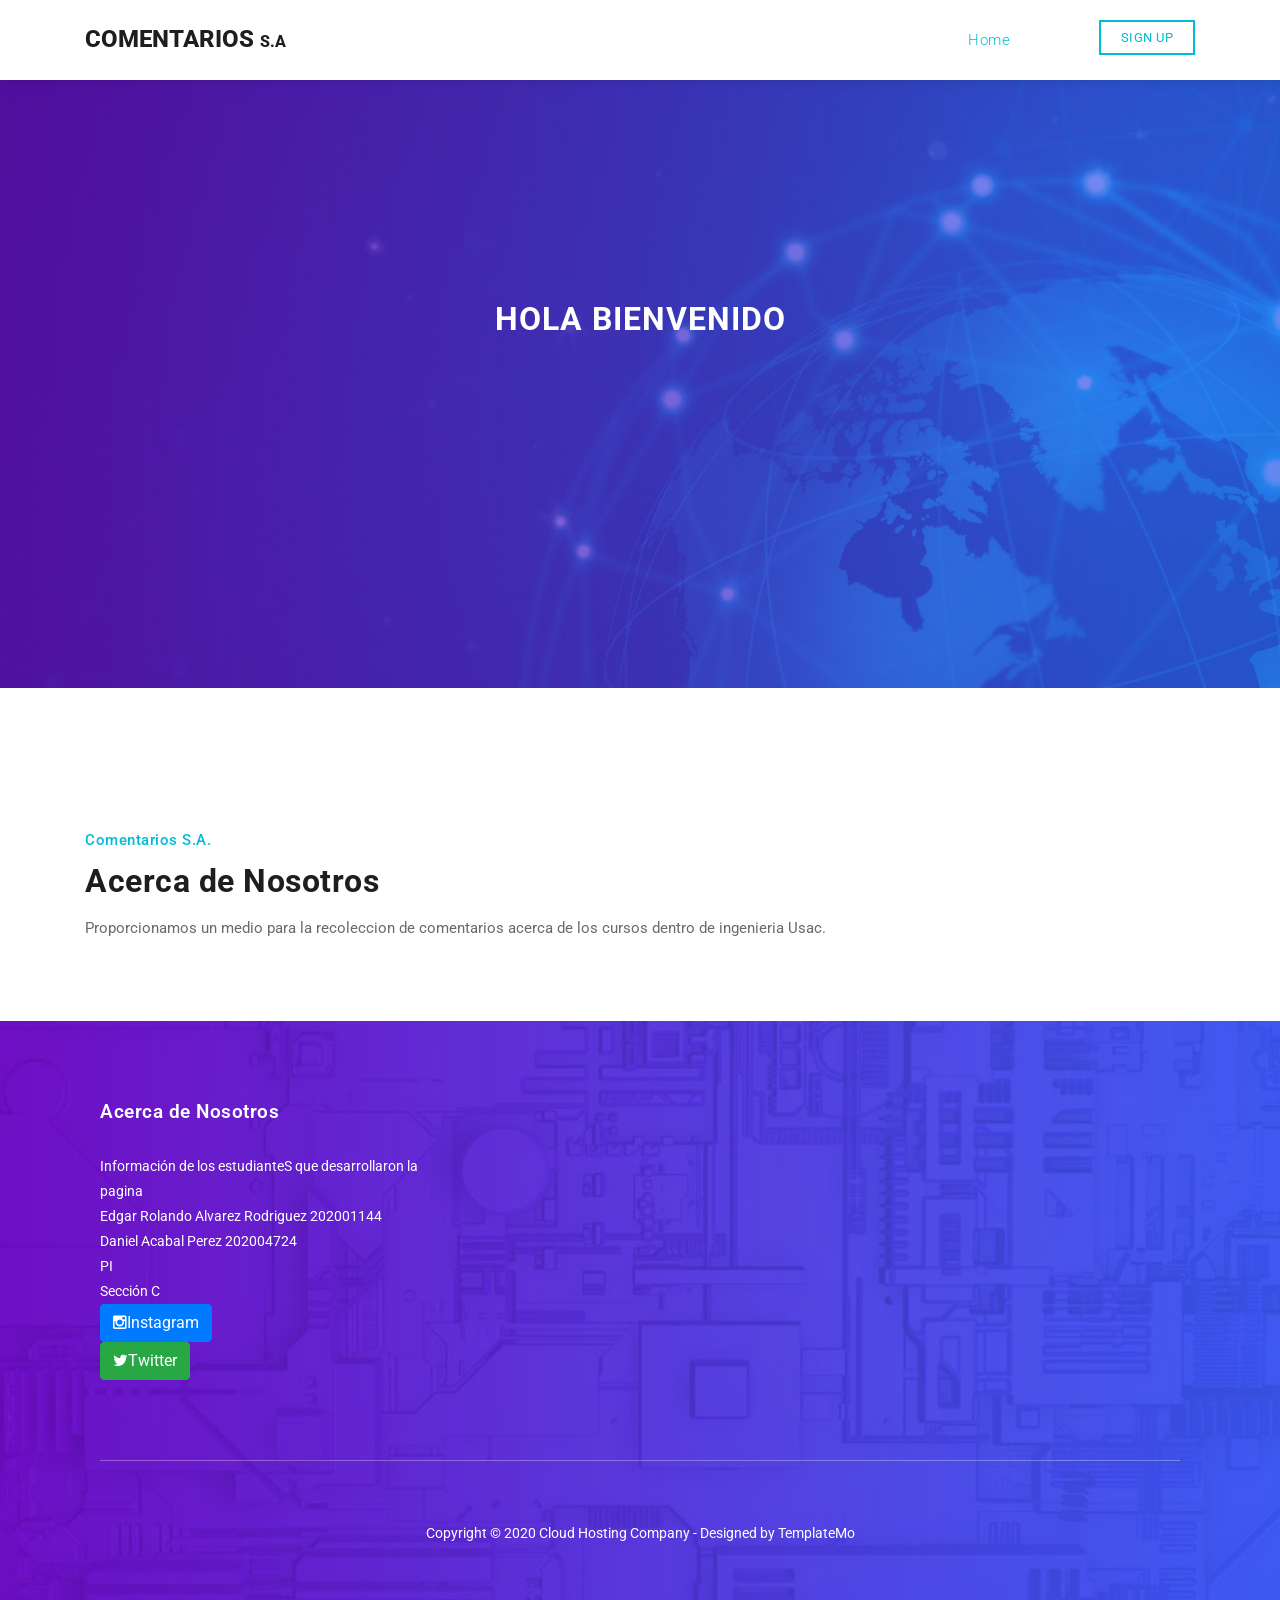
<file: FrontEnd/Medilab/index.html>
<!DOCTYPE html>
<html lang="en">

  <head>

    <meta charset="utf-8">
    <meta name="viewport" content="width=device-width, initial-scale=1, shrink-to-fit=no">
    <meta name="description" content="">
    <meta name="author" content="TemplateMo">
    <link href="https://fonts.googleapis.com/css?family=Roboto:100,300,400,500,700" rel="stylesheet">

    <title>Comentarios S.A.</title>

    <!-- Bootstrap core CSS -->
    <link href="vendor/bootstrap/css/bootstrap.min.css" rel="stylesheet">

    <!-- Additional CSS Files -->
    <link rel="stylesheet" href="assets/css/fontawesome.css">
    <link rel="stylesheet" href="assets/css/templatemo-host-cloud.css">
    <link rel="stylesheet" href="assets/css/owl.css">
<!--

Host Cloud Template

https://templatemo.com/tm-541-host-cloud

-->
  </head>

  <body>

    <!-- ***** Preloader Start ***** -->
    <div id="preloader">
        <div class="jumper">
            <div></div>
            <div></div>
            <div></div>
        </div>
    </div>  
    <!-- ***** Preloader End ***** -->

    <!-- Header -->
    <header class="">
      <nav class="navbar navbar-expand-lg">
        <div class="container">
          <a class="navbar-brand" href="index.html"><h2>Comentarios <em>S.A</em></h2></a>
          <button class="navbar-toggler" type="button" data-toggle="collapse" data-target="#navbarResponsive" aria-controls="navbarResponsive" aria-expanded="false" aria-label="Toggle navigation">
            <span class="navbar-toggler-icon"></span>
          </button>
          <div class="collapse navbar-collapse" id="navbarResponsive">
            <ul class="navbar-nav ml-auto">
              <li class="nav-item active">
                <a class="nav-link" href="index.html">Home
                  <span class="sr-only">(current)</span>
                </a>
              </li>
              
            </ul>
          </div>
          <div class="functional-buttons">
            <ul>
              <!-- <li><a href="#">Log in</a></li> -->
              <li><a href="../Login/login.html">Sign Up</a></li>
            </ul>
          </div>
        </div>
      </nav>
    </header>

    <!-- Page Content -->
    <!-- Banner Starts Here -->
    <div class="banner">
      <div class="container">
        <div class="row">
          <div class="col-md-8 offset-md-2">
            <div class="header-text caption">
              <h2>HOLA BIENVENIDO </h2>
              <div id="search-section">
              	<form id="suggestion_form" name="gs" method="get" action="#">
                <div class="searchText">
                  
                  <!-- <input type="text" name="q" class="searchText" placeholder="Enter your domain here..." autocomplete="on"> -->
                  
                </div>
                    <!-- <input type="submit" name="results" class="main-button" value="Search Now"> -->
                 </form>
               <!-- <div class="advSearch_chkbox">
               </div> -->
              </div>
            </div>
          </div>
        </div>
      </div>
    </div>
    <!-- Banner Ends Here -->

   

    <!-- Services Starts Here -->
    <div class="services-section">
      <div class="container">
        <div class="row">
          <div class="col-md-12">
            <div class="section-heading">
              <span>Comentarios S.A.</span>
              <h2>Acerca de Nosotros</h2>
              <p>Proporcionamos un medio para la recoleccion de comentarios acerca de los cursos dentro de ingenieria Usac.</p>
            </div>
          </div>
        </div>
      </div>
    </div>
    <!-- Services Ends Here -->


    <!-- Footer Starts Here -->
    <footer>
      <div class="container">
        <!-- <div class="row"> -->
          

          <div class="footer-heading">
          <div class="col-md-4 col-sm-4 marb20">
            <div class="info-sec">
            <!--  <ul class="social-icon">
                <li><a href="https://www.twitter.com/iam_rol" class="fa fa-twitter"></a></li>
                <li><a href="https://www.instagram.com/rol.png" class="fa fa-instagram"></a></li>
           </ul>-->
           <div class="news-social-share">
            <h2>Acerca de Nosotros</h2>
            <p>Información de los estudianteS que desarrollaron la pagina
              <br>
              Edgar Rolando Alvarez Rodriguez 202001144
              <br>
              Daniel Acabal Perez 202004724
              <br>
              PI
              <br>
              Sección C</p>
                 <a href="https://www.instagram.com/rol.png" class="btn btn-primary"><i class="fa fa-instagram"></i>Instagram</a>
                 <br>
                 <a href="https://www.twitter.com/iam_rol"  class="btn btn-success"><i class="fa fa-twitter"></i>Twitter</a>
                 <!--<a href="#" class="btn btn-danger"><i class="fa fa-google-plus"></i>Google+</a>-->
            </div>
            </div>
          </div>
          </div> 
          
          
          <div class="col-md-12">
            <div class="sub-footer">
              <p>Copyright &copy; 2020 Cloud Hosting Company
				  - Designed by <a rel="nofollow" href="https://templatemo.com">TemplateMo</a></p>
            </div>
          </div>
        <!-- </div> -->
      </div>
    </footer>
    <!-- Footer Ends Here -->

    <!-- Bootstrap core JavaScript -->
    <script src="vendor/jquery/jquery.min.js"></script>
    <script src="vendor/bootstrap/js/bootstrap.bundle.min.js"></script>

    <!-- Additional Scripts -->
    <script src="assets/js/custom.js"></script>
    <script src="assets/js/owl.js"></script>
    <script src="assets/js/accordions.js"></script>


    <script language = "text/Javascript"> 
      cleared[0] = cleared[1] = cleared[2] = 0; //set a cleared flag for each field
      function clearField(t){                   //declaring the array outside of the
      if(! cleared[t.id]){                      // function makes it static and global
          cleared[t.id] = 1;  // you could use true and false, but that's more typing
          t.value='';         // with more chance of typos
          t.style.color='#fff';
          }
      }
    </script>

  </body>
</html>
</file>
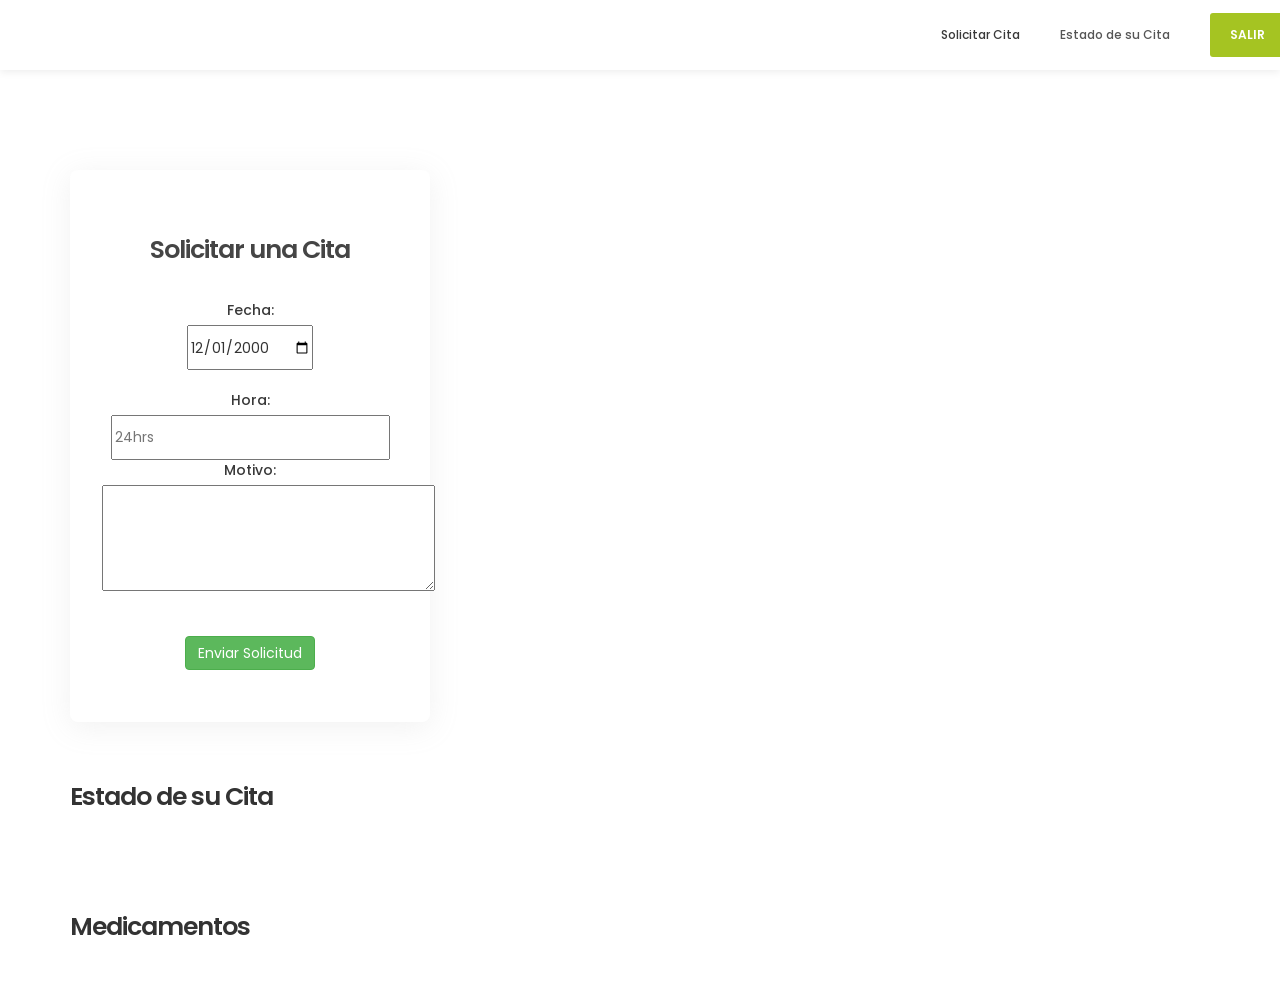
<file: FrontEnd/Paciente/paciente.html>
<!DOCTYPE html>
<html lang="en">
<head>

     <title>UHospital Paciente</title>
<!--

Template 2098 Health

http://www.tooplate.com/view/2098-health

-->
     <meta charset="UTF-8">
     <meta http-equiv="X-UA-Compatible" content="IE=Edge">
     <meta name="description" content="">
     <meta name="keywords" content="">
     <meta name="author" content="Tooplate">
     <meta name="viewport" content="width=device-width, initial-scale=1, maximum-scale=1">

     <link rel="stylesheet" href="css/bootstrap.min.css">
     <link rel="stylesheet" href="css/font-awesome.min.css">
     <link rel="stylesheet" href="css/animate.css">
     <link rel="stylesheet" href="css/owl.carousel.css">
     <link rel="stylesheet" href="css/owl.theme.default.min.css">

     <!-- MAIN CSS -->
     <link rel="stylesheet" href="css/tooplate-style.css">

</head>
<body id="top" data-spy="scroll" data-target=".navbar-collapse" data-offset="50">

     <!-- PRE LOADER -->
     <section class="preloader">
          <div class="spinner">

               <span class="spinner-rotate"></span>
               
          </div>
     </section>


   


     <!-- MENU -->
     <section class="navbar navbar-default navbar-static-top" role="navigation">
        <!--  <div class="container">

               <div class="navbar-header">
                    <button class="navbar-toggle" data-toggle="collapse" data-target=".navbar-collapse">
                         <span class="icon icon-bar"></span>
                         <span class="icon icon-bar"></span>
                         <span class="icon icon-bar"></span>
                    </button>

                     lOGO TEXT HERE 
                    <a href="index.html" class="navbar-brand"><i class="fa fa-h-square"></i>ealth Center</a>
               </div>
          -->

               <!-- MENU LINKS -->
               <div class="collapse navbar-collapse">
                    <ul class="nav navbar-nav navbar-right">
                         <li><a href="#top" class="smoothScroll">Solicitar Cita</a></li>
                         <li><a href="#Estadocita" class="smoothScroll">Estado de su Cita</a></li>
                         <li class="appointment-btn"><a href="../Medilab/index.html">SALIR</a></li>
                    </ul>
               </div>

          </div>
     </section>



     <!-- MAKE AN APPOINTMENT -->
     <section id="appointment" data-stellar-background-ratio="3">
          <div class="container">
               <div class="row">
                
                             <div class="col-lg-4 col-md-7 col-sm-8">
                                 <div class="single-services text-center mt-30 wow fadeIn" data-wow-duration="1s" data-wow-delay="0.5s">
                              
                                     <div class="services-content mt-30">
                                         <h4>Solicitar una Cita</h4>
                                         <br>
                                         
                                         <label for="start">Fecha:</label>
                                         <br>
                                         <input type="date" id="fechac" name="trip-start"
                                          value="2000-12-01"
                                          min="2020-12-01" max="2030-12-31">
                
                                          <br>
                
                                        
                                         <br>
                                         <label for="start">Hora:</label>
                                         <br>
                                         <input type="text" id="horac" placeholder="24hrs">
                                         <br>
                                         <label for="start">Motivo:</label>
                                         <br>
                                         <textarea cols="26" rows="5" id="motivoc" placeholder="Motivo de su Cita"> </textarea>   <!-- <input type="textarea" id="motivoc" placeholder="Motivo de su Cita">-->
                                         <br><br> <br> 
                                         <button class="btn btn btn-success" onclick="agregarsolicitud()">Enviar Solicitud</button>
                                         <br>                       
                                     </div>
                                 </div> <!-- single services -->
                             </div>
                            
                
                         
                         </div>
                    </div>

                
                        </form>
                    </div>

               </div>
          </div>
     </section>



      


     <!-- FOOTER 
     <footer data-stellar-background-ratio="5" id="Estadocita">
          <div class="container">
               <h4 class="wow fadeInUp" data-wow-delay="0.4s">Estado de su Cita</h4>
               <button class="btn btn-primary" type="submit">ddddd</button>
               </div>
          </div>
     </footer>-->

     <!-- LISTADO DE PACIENTES -->
<section id="EstadoCitaa" class="about-area pt-70">
     <br>
     <br>
     <div class="container">
         <div class="row">
             <div class="col-lg-8">
                   <div class="section-title">
                         <div class="line"></div>
                         <h3 class="title">Estado de su Cita</h3>
                     </div> <!-- section title -->
                     <br>
                     <!-- Cambio del DIV-->
                     <div id='cardsc' class="row">
                         <div id="tablacitas" class="row"></div>
                     </div>
                     
                 </div>
             </div>
         </div> <!-- row -->
     </div> <!-- container -->
 </section>



<!-- LISTADO DE MEDICAMENTOS -->
<section id="medicamentos" class="about-area pt-70">
     <br>
     <br>
     <div class="container">
         <div class="row">
             <div class="col-lg-8">
                   <div class="section-title">
                         <div class="line"></div>
                         <h3 class="title">Medicamentos</h3>
                     </div> <!-- section title -->
                     <br>
                     <!-- Cambio del DIV-->
                     <div id='cardsc' class="row">
                         <div id="tablamedicamentos" class="row"></div>
                     </div>
                     
                 </div>
             </div>
         </div> <!-- row -->
     </div> <!-- container -->
 </section>



     <!-- SCRIPTS -->
     <script src="js/funcioncitas.js"></script>
     <script src="js/jquery.js"></script>
     <script src="js/bootstrap.min.js"></script>
     <script src="js/jquery.sticky.js"></script>
     <script src="js/jquery.stellar.min.js"></script>
     <script src="js/wow.min.js"></script>
     <script src="js/smoothscroll.js"></script>
     <script src="js/owl.carousel.min.js"></script>
     <script src="js/custom.js"></script>

</body>
</html>
</file>
<file: FrontEnd/Medilab/assets/css/templatemo-host-cloud.css>
/*

Host Cloud Template

https://templatemo.com/tm-541-host-cloud

*/

body {
	font-family: 'Roboto', sans-serif;
	transition: all 0.5s;
}
p {
	margin-bottom: 0px;
	font-size: 14px;
	color: #6a6a6a;
	line-height: 25px;
}
a {
	text-decoration: none!important;
}
a.main-button {
	outline: none;
	cursor: pointer;
	display: inline-block;
	height: 50px;
	line-height: 50px;
	padding: 0px 25px;
	border: none;
	margin-left: 10px;
	background-color: #00bcd4;
	color: #fff;
	text-transform: uppercase;
	font-size: 15px;
	font-weight: 500;
	letter-spacing: 0.5px;
	transition: all 0.5s;
}
a.main-button:hover {
	background-color: #00a4b9;
}
a.gradient-button {
	outline: none;
	cursor: pointer;
	display: inline-block;
	height: 50px;
	line-height: 50px;
	padding: 0px 25px;
	border: none;
	margin-left: 10px;
	background: rgb(114,2,187);
    background: linear-gradient(145deg, rgba(114,2,187,1) 0%, rgba(50,100,245,1) 100%);
	color: #fff;
	text-transform: uppercase;
	font-size: 15px;
	font-weight: 500;
	letter-spacing: 0.5px;
	transition: all 0.5s;
}
a.gradient-button:hover {
	background: rgb(114,2,187);
    background: linear-gradient(145deg, rgba(50,100,245,1) 0%, rgba(114,2,187,1) 100%);
}
.section-heading {
	margin-bottom: 80px;
}
.section-heading span {
	color: #00bcd4;
	font-size: 15px;
	font-weight: 500;
	letter-spacing: 0.5px;
	display: inline-block;
	margin-top: 0px;
}
.section-heading h2 {
	color: #1e1e1e;
	font-size: 32px;
	font-weight: 700;
	letter-spacing: 0.5px;
	margin-top: 10px;
	margin-bottom: 15px;
}
.section-heading p {
	font-size: 15px;
}

.page-heading {
	background-image: url(../images/heading-bg.jpg);
	background-position: center center;
	background-repeat: no-repeat;
	background-size: cover;
	text-align: center;
	padding: 230px 0px 180px 0px;
}

.page-heading h1 {
	color: #fff;
	font-size: 44px;
	font-weight: 700;
	letter-spacing: 0.5px;
	margin-bottom: 20px;
}
.page-heading p {
	color: #fff;
	letter-spacing: 0.5px;
}
.page-heading p a {
	color: #fff;
	font-size: 15px;
}
.page-heading p a {
	margin-right: 5px;
}
.page-heading p span {
	color: #fff;
	opacity: 0.75;
	margin-left: 5px;
}
#preloader {
  overflow: hidden;
  background: linear-gradient(145deg, rgba(114,2,187,1) 0%, rgba(50,100,245,1) 100%);
  left: 0;
  right: 0;
  top: 0;
  bottom: 0;
  position: fixed;
  z-index: 9999999;
  color: #fff;
}

#preloader .jumper {
  left: 0;
  top: 0;
  right: 0;
  bottom: 0;
  display: block;
  position: absolute;
  margin: auto;
  width: 50px;
  height: 50px;
}

#preloader .jumper > div {
  background-color: #fff;
  width: 10px;
  height: 10px;
  border-radius: 100%;
  -webkit-animation-fill-mode: both;
  animation-fill-mode: both;
  position: absolute;
  opacity: 0;
  width: 50px;
  height: 50px;
  -webkit-animation: jumper 1s 0s linear infinite;
  animation: jumper 1s 0s linear infinite;
}

#preloader .jumper > div:nth-child(2) {
  -webkit-animation-delay: 0.33333s;
  animation-delay: 0.33333s;
}

#preloader .jumper > div:nth-child(3) {
  -webkit-animation-delay: 0.66666s;
  animation-delay: 0.66666s;
}

@-webkit-keyframes jumper {
  0% {
    opacity: 0;
    -webkit-transform: scale(0);
    transform: scale(0);
  }
  5% {
    opacity: 1;
  }
  100% {
    -webkit-transform: scale(1);
    transform: scale(1);
    opacity: 0;
  }
}

@keyframes jumper {
  0% {
    opacity: 0;
    -webkit-transform: scale(0);
    transform: scale(0);
  }
  5% {
    opacity: 1;
  }
  100% {
    opacity: 0;
  }
}



/* Header Style */
header {
	position: fixed;
	z-index: 99999;
	width: 100%;
	background-color: transparent!important;
	border-bottom: 1px solid rgba(250,250,250,0.30);
	height: 80px;
	-webkit-transition: all .5s ease 0s;
    -moz-transition: all .5s ease 0s;
    -o-transition: all .5s ease 0s;
    transition: all .5s ease 0s;
}
.background-header {
	background-color: #fff!important;
	box-shadow: 0px 1px 10px rgba(0,0,0,0.1);
}
.background-header .navbar-brand h2 {
	color: #1e1e1e!important;
}
.background-header .navbar-nav a.nav-link {
	color: #1e1e1e!important;
}
.background-header .functional-buttons	ul li:first-child a {
	display: inline-block;
	background-color: transparent;
	border: 2px solid #00bcd4;
	text-transform: uppercase;
	font-size: 13px;
	color: #00bcd4;
	padding: 6px 20px;
	letter-spacing: 0.5px;
	transition: all 0.5s;
}
.background-header .functional-buttons	ul li:first-child a:hover {
	color: #fff;
	background-color: #00bcd4;
	border-color: #00bcd4;
}
.background-header .navbar-nav .nav-link:hover,
.background-header .navbar-nav .active>.nav-link,
.background-header .navbar-nav .nav-link.active,
.background-header .navbar-nav .nav-link.show,
.background-header .navbar-nav .show>.nav-link {
	color: #00bcd4!important;
}
.navbar .navbar-brand {
	float: 	left;
	margin-top: 12px;
	outline: none;
}
.navbar .navbar-brand h2 {
	color: #fff;
	text-transform: uppercase;
	font-size: 24px;
	font-weight: 800;
	-webkit-transition: all .3s ease 0s;
    -moz-transition: all .3s ease 0s;
    -o-transition: all .3s ease 0s;
    transition: all .3s ease 0s;
}
.navbar .navbar-brand h2 em {
	font-style: normal;
	font-size: 16px;
}
#navbarResponsive {
	z-index: 999;
}
.navbar-collapse {
	text-align: center;
}
.navbar .navbar-nav .nav-item {
	margin: 0px 15px;
}
.navbar .navbar-nav a.nav-link {
	text-transform: capitalize;
	font-size: 15px;
	font-weight: 300;
	letter-spacing: 0.5px;
	color: #fff;
	transition: all 0.5s;
	margin-top: 5px;
}
.navbar .navbar-nav .nav-link:hover,
.navbar .navbar-nav .active>.nav-link,
.navbar .navbar-nav .nav-link.active,
.navbar .navbar-nav .nav-link.show,
.navbar .navbar-nav .show>.nav-link {
	color: #00bcd4;
}
.navbar .navbar-toggler-icon {
	background-image: none;
}
.navbar .navbar-toggler {
	border-color: #fff;
	background-color: #fff;	
	height: 36px;
	outline: none;
	border-radius: 0px;
	position: absolute;
	right: 30px;
	top: 20px;
}
.navbar .navbar-toggler-icon:after {
	content: '\f0c9';
	color: #00bcd4;
	font-size: 18px;
	line-height: 26px;
	font-family: 'FontAwesome';
}
.functional-buttons {
	margin-left: 5%;
}
.functional-buttons	ul {
	margin: 0;
	padding: 0;
}
.functional-buttons	ul li {
	display: inline-block;
	margin-left: 10px;
}
.functional-buttons	ul li:first-child a {
	display: inline-block;
	background-color: transparent;
	border: 2px solid #fff;
	text-transform: uppercase;
	font-size: 13px;
	color: #fff;
	padding: 6px 20px;
	letter-spacing: 0.5px;
	transition: all 0.5s;
}
.functional-buttons	ul li:first-child a:hover {
	color: #00bcd4;
	background-color: #fff;
}
.functional-buttons	ul li:last-child a {
	display: inline-block;
	background-color: #00bcd4;
	border: 2px solid #00bcd4;
	text-transform: uppercase;
	font-size: 13px;
	color: #fff;
	padding: 6px 20px;
	letter-spacing: 0.5px;
	transition: all 0.5s;
}
.functional-buttons	ul li:last-child a:hover {
	background-color: #00a4b9;
	border-color: #00a4b9;
}

/* Banner Style */
.banner {
	background-image: url(../images/banner-bg.jpg);
	background-size: cover;
	background-repeat: no-repeat;
	padding: 300px 0px;
	background-position: center center;
}
.banner .caption {
	text-align: center;
}
.banner .caption h2 {
	text-transform: uppercase;
	letter-spacing: 1px;
	margin-top: 0px;
	margin-bottom: 50px;
	font-size: 32px;
	font-weight: 700;
	color: #fff;
}
.banner #search-section fieldset {
	display: inline-block;
}
.banner #search-section {
	position: relative;
}
.banner #search-section input.searchText {
	float: left;
	width: 570px;
	min-width: 280px;
	height: 49px;
	background-color: transparent;
	border: 1px solid #fff;
	padding: 0px 15px;
	color: #fff;
	outline: none;
	font-size: 14px;
	letter-spacing: 0.5px;
	margin-bottom: 30px;
}
.banner #search-section input.main-button {
	position: absolute;
	top: 0;
	right: 0;
	outline: none;
	cursor: pointer;
	display: inline-block;
	height: 50px;
	line-height: 50px;
	padding: 0px 20px;
	border: none;
	margin-left: 10px;
	background-color: #00bcd4;
	color: #fff;
	text-transform: uppercase;
	font-size: 15px;
	font-weight: 500;
	letter-spacing: 0.5px;
	transition: all 0.5s;
	margin-bottom: 30px;
}
.banner #search-section button:hover {
	background-color: #00a4b9;
}
#search-section ul {
	padding: 0;
	margin: 0;
	text-align: center;
	display: inline-block;
}
#search-section ul li {
	display: inline-block;
	margin-right: 30px;
}
#search-section ul li:last-child {
	margin-right: 0px;
}
#search-section input[type=checkbox] {
	width: 18px;
	min-width: 18px;
	height: 18px;
	background-color: transparent;
	border: 1px solid #fff;
	outline: none;
	cursor: pointer;
}
#search-section span {
	color: #fff;
	font-size: 15px;
	font-weight: 700;
	margin-left: 8px;
}
#search-section em {
	font-style: normal;
	font-weight: 400;
	font-size: 16px;
	color: #fff;
}
#search-section ::-webkit-input-placeholder { /* Edge */
  color: #fff;
}

#search-section :-ms-input-placeholder { /* Internet Explorer 10-11 */
  color: #fff;
}

#search-section ::placeholder {
  color: #fff;
}



/* Trusted Style */
.trusted-section {
	padding: 50px 0px 40px 0px;
	background-color: #f7f7f7;
}
.trusted-section-heading {
	text-align: center;
}
.trusted-section-heading h4 {
	font-size: 17px;
	text-transform: uppercase;
	font-weight: 600;
	color: #1e1e1e;
	margin-bottom: 50px;
}
.trusted-item img {
	max-width: 156px;
	margin: 0 auto;
}



/* Services Style */
.services-section {
	margin-top: 140px;
}
.services-section .section-heading h2 {
	color: #1e1e1e;
}
.services-section .service-item {
	background-color: #f7f7f7;
	border-radius: 5px;
	padding: 50px 40px;
	text-align: center;
	margin-bottom: 30px;
}
.services-page .service-item {
	margin-bottom: 30px;
}
.services-section .service-item i {
	color: #fff;
	background-color: #00bcd4;
	display: inline-block;
	width: 100px;
	height: 100px;
	line-height: 100px;
	text-align: center;
	border-radius: 50%;
	font-size: 32px;
}
.services-section .service-item h4 {
	margin-top: 35px;
	font-size: 19px;
	color: #1e1e1e;
	text-transform: capitalize;
	font-weight: 500;
	letter-spacing: 0.5px;
	margin-bottom: 30px;
}


/* Pricing Style */
.pricing-section {
	margin-top: 140px;
}
.background-image-pricing {
	background-image: url(../images/pricing-bg.jpg);
	background-size: cover;
	background-repeat: no-repeat;
	min-height: 500px;
	position: absolute;
	width: 100%;
}
.pricing-section .section-heading {
	text-align: center;
	margin-top: 80px;
}
.pricing-section .section-heading h2,
.pricing-section .section-heading p {
	color: #fff;
}
.pricing-item {
	background-color: #fff;
	text-align: center;
	padding: 50px 50px 30px 50px;
	position: relative;
	box-shadow: 0px 0px 10px rgba(0,0,0,0.1);
}
.pricing-item h4 {
	text-transform: uppercase;
	font-size: 17px;
	font-weight: 700;
	color: #1e1e1e;
	letter-spacing: 0.5px;
	margin-bottom: 45px;
}
.pricing-item .price-gradient {
	background: rgb(114,2,187);
    background: linear-gradient(145deg, rgba(114,2,187,1) 0%, rgba(50,100,245,1) 100%);
}
.pricing-item .price {
	background-color: #00bcd4;
	width: 100%;
	padding: 30px 0px;
	margin-bottom: 35px;
}
.pricing-item .price h6 {
	font-size: 32px;
	color: #fff;
	font-weight: 900;
	letter-spacing: 0.5px;
	margin-top: 0px;
	margin-bottom: 0px;
}
.pricing-item .price span {
	display: inline-block;
	color: #fff;
	text-transform: uppercase;
	font-size: 14px;
	font-weight: 700;
}
.pricing-item .dev {
	width: 100%;
	height: 1px;
	background-color: #eee;
	margin: 35px 0px 30px 0px;
}
.pricing-item ul {
	padding: 0;
	margin: 0;
	list-style: none;
	text-align: left;
}
.pricing-item ul li {
	display: inline-block;
	margin-bottom: 20px;
	font-size: 16px;
	color: #6a6a6a;
}
.pricing-item ul li i {
	font-size: 14px;
	margin-right: 8px;
	color: #491bb1;
}
.pricing-item ul li:last-child {
	margin-bottom: 40px;
}
.pricing-item a.main-button,
.pricing-item a.gradient-button {
	position: absolute;
	left: 50%;
	transform: translateX(-50%);
	bottom: -25px;
}



/* Features Style */
.features-section {
	margin-top: 160px;
}
.features-section .section-heading {
	text-align: center;
}
.features-section .section-heading h2 {
	color: #1e1e1e;
}
.features-section .feature-item {
	box-shadow: 0px 0px 10px rgba(0,0,0,0.1);
	border-radius: 5px;
	padding: 30px;
	margin-bottom: 30px;
}
.features-section .feature-item .icon {
	float: left;
	margin-top: 12px;
}
.features-section .feature-item .icon img {
	max-width: 80px;
	margin-right: 30px;
}
.features-section .feature-item h4 {
	font-size: 18px;
	color: #1e1e1e;
	letter-spacing: 0.5px;
	font-weight: 700;
}
.features-section .feature-item p {
	margin-left: 106px;
}



/* Testimonials Style */
.testimonials-section {
	margin-top: 140px;
	background-color: #f7f7f7;
	padding: 100px 0px;
}
.testimonials-section .section-heading {
	text-align: center;
}
.testimonials-section .section-heading h2 {
	color: #1e1e1e;
}
.testimonial-item {
	text-align: center;
}
.testimonial-item i {
	width: 60px;
	height: 60px;
	display: inline-block;
	text-align: center;
	line-height: 60px;
	color: #fff;
	background: rgb(114,2,187);
    background: linear-gradient(145deg, rgba(114,2,187,1) 0%, rgba(50,100,245,1) 100%);
    border-radius: 50%;
    font-size: 18px;
    margin-bottom: 45px;
}
.testimonial-item p {
	font-size: 19px;
	font-weight: 300;
	font-style: italic;
	line-height: 35px;
	margin-bottom: 40px;
}
.testimonial-item h4 {
	font-size: 19px;
	font-weight: 700;
	color: #1e1e1e;
	letter-spacing: 0.5px;
	margin-bottom: 0px;
}
.testimonial-item span {
	display: inline-block;
	margin-top: 8px;
	font-size: 15px;
	color: #00bcd4;
}
.owl-testimonials .owl-dots .owl-dot {
  border-radius: 3px;
}
.owl-testimonials .owl-dots {
    display: -webkit-box;
    display: -webkit-flex;
    display: -ms-flexbox;
    display: flex;
    -ms-flex-pack: center;
    -webkit-justify-content: center;
    justify-content: center;
    margin-top: 50px
}
.owl-testimonials .owl-dots .owl-dot {
    width: 8px;
    height: 8px;
    border-radius: 50%;
    margin: 0 4px;
    background-color: #7bd9e5;
}
.owl-testimonials .owl-dots .owl-dot:focus {
    outline: none
}
.owl-testimonials .owl-dots .owl-dot.active {
    background-color: #00bcd4;
}


/* Footer Style */
footer {
	background-image: url(../images/footer-bg.jpg);
	background-repeat: no-repeat;
	background-size: cover;
	background-position: center center;
	padding: 80px 0px 60px 0px;
}
footer .footer-heading h2 {
	color: #fff;
	font-size: 19px;
	font-weight: 600;
	letter-spacing: 0.5px;
	margin-bottom: 30px;
}
footer p {
	color: #fff;
}
footer ul {
	padding: 0;
	margin: 0;
	list-style: none;
}
footer ul li {
	margin-bottom: 10px;
	font-size: 14px;
	font-weight: 500;
	color: #fff;
	letter-spacing: 0.5px;
}
footer ul li:last-child {
	margin-bottom: 0px;
}
footer ul li a {
	color: #fff;
	font-size: 14px;
	font-weight: 300;
	transition: all 0.3s;
}
footer ul li a:hover {
	color: #fff;
	opacity: 0.75;
}

footer .sub-footer {
	text-align: center;
	margin-top: 80px;
	border-top: 1px solid rgba(250,250,250,0.30);
	padding-top: 60px;
}

footer .sub-footer a {
	color: #FFF;
}

/* About Us Page Style */
.about-us {
	padding: 140px 0px;
	background-color: #f7f7f7;
}
.about-us .left-image {
	margin-right: 30px;
}
.about-us .right-content {
	margin-left: 30px;
}
.about-us .left-image img {
	max-width: 100%;
	overflow: hidden;
}
.about-us .section-heading h2 {
	color: #1e1e1e;
}
.about-us .section-heading {
	margin-bottom: 40px;
	border-bottom: 3px solid #eee;
	padding-bottom: 40px;
}
#tabs {
  margin-right: 0px;
}
#tabs ul {
  margin: 0;
  padding: 0;
}
#tabs ul li {
  margin-right: 40px;
  display: inline-block;
}
#tabs ul li:last-child {
  margin-right: 0px;
}
#tabs ul li a {
  font-size: 18px;
  color: #1e1e1e;
  letter-spacing: 0.5px;
  font-weight: 700;
  transition: all 0.3s;
}
#tabs ul .ui-tabs-active span {
  background: #faf5b2;
  border: #faf5b2;
  line-height: 90px;
  border-bottom: none;
}
#tabs ul .ui-tabs-active a {
  color: #00bcd4;
}
#tabs ul .ui-tabs-active span {
  color: #1e1e1e;
}
.tabs-content {
  text-align: left;
  display: inline-block;
  transition: all 0.3s;
}
.tabs-content p {
  font-size: 14px;
  color: #7a7a7a;
  margin-top: 30px;
  margin-bottom: 0px;
}


/* Team Style */
.team-section {
	margin-top: 140px;
}
.team-section .section-heading {
	text-align: center;
}
.team-section .section-heading h2 {
	color: #1e1e1e;
}
.team-item:hover img {
	opacity: 0.75;
}
.team-item {
	cursor: pointer;
	margin-bottom: 30px;
}
.team-item img {
	width: 100%;
	overflow: hidden;
	transition: all 0.5s;
}
.team-item .down-content {
	background-color: #f7f7f7;
	text-align: center;
	padding: 30px;
}
.team-item h4 {
	font-size: 19px;
	font-weight: 700;
	color: #1e1e1e;
	letter-spacing: 0.5px;
	margin-bottom: 0px;
}
.team-item span {
	display: inline-block;
	margin-top: 8px;
	font-size: 15px;
	color: #00bcd4;
}




/* Contact Us Page Style */
.contact-us {
	margin-top: 140px;
}
.contact-us .contact-form {
	margin-right: 30px;
}
.contact-us .right-content {
	margin-left: 30px;
}
.contact-us .section-heading h2 {
	color: #1e1e1e;
}
.contact-us .section-heading {
	margin-bottom: 40px;
	border-bottom: 3px solid #eee;
	padding-bottom: 40px;
}
.contact-form input,
.contact-form textarea {
	letter-spacing: 0.5px;
	font-weight: 500;
    color: #6a6a6a;
    font-size: 14px;
    border: 1px solid #ddd;
    background-color: #fff;
    width: 100%;
    height: 46px;
    outline: none;
    padding-top: 3px;
    padding-left: 20px;
    padding-right: 20px;
    -webkit-appearance: none;
    -moz-appearance: none;
    appearance: none;
    margin-bottom: 30px;
}
.contact-form textarea {
  height: 150px;
  resize: none;
  padding: 20px;
}
.contact-form ::-webkit-input-placeholder { /* Edge */
  color: #6a6a6a;
}
.contact-form :-ms-input-placeholder { /* Internet Explorer 10-11 */
  color: #6a6a6a;
}
.contact-form ::placeholder {
  color: #6a6a6a;
}
.contact-form button {
	outline: none;
	cursor: pointer;
	display: inline-block;
	height: 50px;
	line-height: 50px;
	padding: 0px 20px;
	border: none;
	background-color: #00bcd4;
	color: #fff;
	text-transform: uppercase;
	font-size: 15px;
	font-weight: 500;
	letter-spacing: 0.5px;
	transition: all 0.5s;
}
.contact-form button:hover {
	background-color: #00a4b9;
}
.contact-us .right-content ul {
	padding: 0;
	margin: 0;
	list-style: none;
}
.contact-us .right-content ul li {
	display: block;
	margin-bottom: 30px;
	font-size: 14px;
	font-weight: 600;
	color: #1e1e1e;
	letter-spacing: 0.5px;
}
.contact-us .right-content ul li:last-child {
	margin-bottom: 0px;
}
.contact-us .right-content ul i {
	width: 60px;
	height: 60px;
	display: inline-block;
	text-align: center;
	line-height: 60px;
	background-color: #00bcd4;
	border-radius: 50%;
	color: #fff;
	margin-right: 15px;
	font-size: 24px;
}
#map {
	margin-top: 140px;
	margin-bottom: -147px;
}

/* Responsive Style */
@media (max-width: 1200px) {
	.banner #search-section input.main-button {
		position: absolute;
		top: 75px;
		left: 50%;
		transform: translateX(-50%);
	}
	.banner #search-section input.searchText {
		float: none;
		width: 100%;
	}
	#search-section ul {
		text-align: center;
		margin-top: 80px;
	}
	#search-section ul li {
		display: inline-block;
		margin-bottom: 15px;
		margin-right: 15px;
	}
	#search-section ul li fieldset label {
		font-size: 12px;
		margin-left: 5px;
	}
	#search-section ul li fieldset label em {
		font-size: 13px;
	}
	.contact-us .right-content ul li {
		text-align: center;
		width: 100%;
	}
	.contact-us .right-content ul li i {
		margin-right: 15px;
		margin-left: 15px;
		margin-bottom: 15px;
	}
}
@media (max-width: 991px) {
	.navbar .navbar-brand {
		position: absolute;
		left: 30px;
		top: 10px;
	}
	.functional-buttons {
		position: absolute;
		left: 50%;
		top: 20px;
		transform: translate(-50%);
		margin-left: 15px;
	}
	.banner #search-section fieldset button {
		margin-top: 0px;
	}
	.banner #search-section fieldset input {
		width: 100%;
		min-width: 280px;
		margin-bottom: 30px;
	}
	.navbar .navbar-brand {
		width: auto;
	}
	.navbar:after {
		display: none;
	}
	#navbarResponsive {
	    z-index: 99999;
	    position: absolute;
	    top: 80px;
	    left: 0;
	    width: 100%;
	    text-align: center;
	    background-color: #fff;
	    box-shadow: 0px 10px 10px rgba(0,0,0,0.1);
	}
	.navbar .navbar-nav .nav-item {
		border-bottom: 1px solid #eee;
	}
	.navbar .navbar-nav .nav-item:last-child {
		border-bottom: none;
	}
	.navbar .navbar-nav a.nav-link {
		padding: 15px 0px;
		color: #1e1e1e!important;
	}
	.navbar .navbar-nav .active>.nav-link {
		color: #00bcd4!important;
	}
	.about-us .left-image {
		margin-bottom: 30px;
		margin-right: 0px;
	}
	.about-us .right-content,
	.contact-us .right-content {
		margin-left: 0px;
	}
	.contact-us .contact-form {
		margin-right: 0px;
		margin-bottom: 45px;
	}
	.contact-us .right-content ul {
		margin-bottom: 30px;
	}
	.contact-us .right-content ul li {
		text-align: left;
		width: 100%;
	}
	.contact-us .right-content ul li i {
		margin-left: 0px;
	}
}

@media (max-width: 767px) {
	.pricing-item  {
		margin-bottom: 55px;
	}
	.footer-item {
		margin-bottom: 60px;
	}
	footer .sub-footer {
		margin-top: 20px;
	}
}


@media (max-width: 576px) {
	.functional-buttons	ul li:first-child a {
		padding: 6px 10px;
		letter-spacing: 0px;
	}
	.functional-buttons	ul li:last-child a {
		padding: 6px 10px;
		letter-spacing: 0px;
	}
	.functional-buttons {
		margin-left: 7.5%;
	}
	.functional-buttons	ul li {
		display: inline-block;
		margin-left: 3px;
	}
	.navbar .navbar-toggler {
		right: 20px;
	}
	.background-header .functional-buttons	ul li:first-child a {
		padding: 6px 10px;
		letter-spacing: 0px;
	}
}
</file>
<file: FrontEnd/Paciente/css/tooplate-style.css>
/*

Template 2098 Health

http://www.tooplate.com/view/2098-health

*/

  @import url('https://fonts.googleapis.com/css?family=Poppins:400,500,600');

  body {
    background: #ffffff;
    font-family: 'Poppins', sans-serif;
    overflow-x: hidden;
  }


  /*---------------------------------------
     TYPOGRAPHY              
  -----------------------------------------*/

  h1,h2,h3,h4,h5,h6 {
    font-weight: 600;
    line-height: inherit;
  }

  h1,h2,h3,h4 {
    letter-spacing: -1px;
  }

  h5 {
    font-weight: 500;
  }

  h1 {
    color: #252525;
    font-size: 5em;
  }

  h2 {
    color: #272727;
    font-size: 3em;
    padding-bottom: 10px;
  }

  h3 {
    font-size: 1.8em;
    line-height: 1.2em;
    margin-bottom: 0;
  }

  h4 {
    color: #454545;
    font-size: 1.8em;
    padding-bottom: 2px;
  }

  h6 {
    letter-spacing: 0;
    font-weight: normal;
  }

  p {
    color: #757575;
    font-size: 14px;
    font-weight: normal;
    line-height: 24px;
  }


  /*---------------------------------------
     GENERAL               
  -----------------------------------------*/

  html{
    -webkit-font-smoothing: antialiased;
  }

  a {
    color: #252525;
    -webkit-transition: 0.5s;
    transition: 0.5s;
    text-decoration: none !important;
  }

  a:hover, a:active, a:focus {
    color: #a5c422;
    outline: none;
  }

  ::-webkit-scrollbar{
    width: 8px;
    height: 8px;
  }

  ::-webkit-scrollbar-thumb {
    cursor: pointer;
    background: #000000;
  }

  .section-title {
    padding-bottom: 20px;
  }

  .section-title h2 {
    margin-top: 0;
  }

  .section-btn {
    background: #a5c422;
    border: 0;
    border-radius: 3px;
    color: #ffffff;
    font-size: inherit;
    font-weight: 500;
    padding: 14px 20px;
    transition: transform 0.1s ease-in;
    transform: translateX(0);
  }

  .section-btn:hover {
    transform: translateY(-5px);
  }

  .text-align-right {
    text-align: right;
  }

  .text-align-center {
    text-align: center;
  }

  .border-top {
    border-top: 1px solid #f2f2f2;
    margin-top: 4em;
    padding-top: 2.5em;
  }

  .btn-gray {
    background: #393939;
  }

  .btn-blue {
    background: #4267b2;
  }

  .news-thumb {
    background: #ffffff;
    border-radius: 10px;
  }
  .news-thumb img {
    border-radius: 10px 10px 0 0;
  }

  .news-info {
    padding: 30px;
    text-align: left;
  }
  .news-info span {
    display: block;
    letter-spacing: 0.5px;
  }
  .news-info h3 {
    margin-top: 10px;
    margin-bottom: 10px;
  }

  .author {
    border-top: 1px solid #f0f0f0;
    padding-top: 1.5em;
    margin-top: 2em;
  }
  .author img,
  .author .author-info {
    display: inline-block;
    vertical-align: top;
  }
  .author-info h5 {
    margin-bottom: 0;
  }
  .author img {
    border-radius: 100%;
    width: 50px;
    height: 50px;
    margin-right: 10px;
  }


  #about, #team, #news,
  #news-detail {
    position: relative;
    padding-top: 100px;
    padding-bottom: 100px;
  }

  #news, #service {
    text-align: center;
  }

  #google-map {
    line-height: 0;
    margin: 0;
    padding: 0;
  }


  /*---------------------------------------
       PRE LOADER              
  -----------------------------------------*/

  .preloader {
    position: fixed;
    top: 0;
    left: 0;
    width: 100%;
    height: 100%;
    z-index: 99999;
    display: flex;
    flex-flow: row nowrap;
    justify-content: center;
    align-items: center;
    background: none repeat scroll 0 0 #ffffff;
  }

  .spinner {
    border: 1px solid transparent;
    border-radius: 3px;
    position: relative;
  }

  .spinner:before {
    content: '';
    box-sizing: border-box;
    position: absolute;
    top: 50%;
    left: 50%;
    width: 45px;
    height: 45px;
    margin-top: -10px;
    margin-left: -10px;
    border-radius: 50%;
    border: 1px solid #575757;
    border-top-color: #ffffff;
    animation: spinner .9s linear infinite;
  }

  @-webkit-@keyframes spinner {
    to {transform: rotate(360deg);}
  }

  @keyframes spinner {
    to {transform: rotate(360deg);}
  }



  /*---------------------------------------
      MENU              
  -----------------------------------------*/

  header {
    background: #ffffff;
    border-bottom: 1px solid #f2f2f2;
    display: flex;
    height: 45px;
  }

  header .col-md-8 {
    padding-right: 0;
  }

  header p,
  header span {
    font-size: 12px;
    line-height: 24px;
    padding-top: 12px;
  }

  header a,
  header span {
    color: #747474;
  }

  header span {
    font-weight: 500;
    display: inline-block;
    padding: 11px 15px;
  }

  header span.date-icon {
    border-left: 1px solid #f2f2f2;
    border-right: 1px solid #f2f2f2;
    padding-right: 19px;
    padding-left: 19px;
  }

  header span i {
    color: #a5c422;
    margin-right: 5px;
  }



  /*---------------------------------------
      MENU              
  -----------------------------------------*/

  .navbar-default {
    background: #ffffff;
    box-shadow: 0 2px 8px rgba(0,0,0,.075);
    border: none;
    margin-bottom: 0;
    padding: 10px;
  }

  .navbar-default .navbar-brand {
    color: #393939;
    font-weight: 500;
  }

  .navbar-default .navbar-brand .fa {
    color: #a5c422;
  }

  .navbar-default .navbar-nav li.appointment-btn {
    margin: 3px 0 0 20px;
  }

  .navbar-default .navbar-nav li.appointment-btn a {
    background: #a5c422;
    border-radius: 3px;
    color: #ffffff;
    font-weight: 600;
    padding-top: 12px;
    padding-bottom: 12px;
  }

  .navbar-default .navbar-nav li.appointment-btn a:hover {
    background: #4267b2;
    color: #ffffff !important;
  }

  .navbar-default .navbar-nav li a {
    color: #555555;
    font-size: 12px;
    font-weight: 500;
    padding-right: 20px;
    padding-left: 20px;
    -webkit-transition: all ease-in-out 0.4s;
    transition: all ease-in-out 0.4s;
  }

  .navbar-default .navbar-nav > li a:hover {
    color: #393939 !important;
  }

  .navbar-default .navbar-nav > li > a:hover,
  .navbar-default .navbar-nav > li > a:focus {
    color: #555555;
    background-color: transparent;
  }

  .navbar-default .navbar-nav > .active > a,
  .navbar-default .navbar-nav > .active > a:hover,
  .navbar-default .navbar-nav > .active > a:focus {
    color: #393939;
    background-color: transparent;
  }

  .navbar-default .navbar-toggle {
    border: none;
    padding-top: 10px;
  }

  .navbar-default .navbar-toggle .icon-bar {
    background: #393939;
    border-color: transparent;
  }

  .navbar-default .navbar-toggle:hover,
  .navbar-default .navbar-toggle:focus { 
    background-color: transparent;
  }



  /*---------------------------------------
      HOME              
  -----------------------------------------*/

  #home h1 {
    color: #ffffff;
    padding-bottom: 10px;
    margin-top: 0;
  }

  #home h3 {
    color: #ffffff;
    font-size: 14px;
    font-weight: normal;
    line-height: inherit;
    letter-spacing: 3px;
    text-transform: uppercase;
    margin: 0;
  }

  .slider .container {
    width: 100%;
  }

  .slider .owl-dots {
      position: absolute;
      top: 575px;
      width: 100%;
      justify-content: center;
  }

  .owl-theme .owl-dots .owl-dot span {
    width: 8px;
    height: 8px;
    margin: 5px 7px;
    border: 2px solid #d9d9d9;
    background: transparent;
    display: block;
    -webkit-backface-visibility: visible;
    transition: opacity 200ms ease;
    border-radius: 30px;
  }

  .owl-theme .owl-dots .owl-dot.active span, .owl-theme .owl-dots .owl-dot:hover span {
    background-color: #ffffff;
    border-color: transparent;
  }

  .slider .caption {
    display: flex;
    justify-content: center;
    flex-direction: column;
    text-align: center;
    background-color: rgba(20,20,20,0.2);
    height: 100%;
    color: #fff;
    cursor: e-resize;
  }

  .slider .item {
    background-position: inherit;
    background-repeat: no-repeat;
    background-attachment: local;
    background-size: cover;
    height: 650px;
  }

  .slider .item-first {
    background-image: url(../images/slider1.jpg);
  }

  .slider .item-second {
    background-image: url(../images/slider2.jpg);
  }

  .slider .item-third {
    background-image: url(../images/slider3.jpg);
  }


  /*---------------------------------------
      ABOUT              
  -----------------------------------------*/

  #about {
    background: url('../images/about-bg.jpg') no-repeat top center;
    background-size: cover;
    padding-top: 150px;
    padding-bottom: 150px;
  }

  .profile img,
  .profile figcaption {
    display: inline-block;
    vertical-align: top;
    margin-top: 1em;
  }
  .profile img {
    border-radius: 100%;
    width: 65px;
    height: 65px;
    margin-right: 1em;
  }
  .profile figcaption h3 {
    margin-top: 0;
  }

  #about h6 {
    color: #858585;
    margin: 0;
  }



  /*---------------------------------------
      TEAM MEMBERS              
  -----------------------------------------*/

  .team-thumb {
    background-color: #f9f9f9;
    border-radius: 0 0 10px 10px;
    position: relative;
    overflow: hidden;
    cursor: pointer;
  }

  .team-info {
    padding: 20px 30px 0 30px;
  }

  .team-contact-info {
    border-top: 1px solid #e9e9e9;
    padding-top: 1.2em;
    margin-top: 1.5em;
  }

  .team-contact-info .fa {
    margin-right: 5px;
    display: inline-block;
  }

  .team-contact-info p {
    margin-bottom: 2px;
  }

  .team-contact-info a {
    color: #757575;
  }

  .team-thumb .social-icon li {
    font-weight: 500;
  }

  .team-thumb .social-icon li a {
    background: #ffffff;
    border-radius: 100%;
    font-size: 20px;
    width: 50px;
    height: 50px;
    line-height: 50px;
    margin: 0 2px 0 2px;
  }

  .team-thumb .social-icon {
    opacity: 0;
    transform: translateY(100%);
    transition: 0.5s 0.2s;
    text-align: center;
    position: relative;
    top: 0;
  }

  .team-thumb:hover .social-icon {
    opacity: 1;
    transition-delay: 0.3s;
    transform: translateY(0px);
    top: -22em;
  }



  /*---------------------------------------
     SERVICE              
  -----------------------------------------*/

  #service {
    background: #a5c422;
  }

  #service h2,
  #service h4 {
    color: #ffffff;
  }

  #service p {
    color: #d9d9d9;
  }

  #service .service-thumb {
    padding: 0 22px;
  }

  #service .fa {
    font-size: 50px;
    margin-bottom: 10px;
    background: #ffffff;
    color: #a5c422;
    width: 120px;
    height: 120px;
    line-height: 120px;
    border-radius: 100%;
  }


  /*---------------------------------------
      NEWS             
  -----------------------------------------*/

  #news, #news-detail {
    background: #f9f9f9;
  }

  #news-detail blockquote {
    margin: 30px 0;
  }

  .news-detail-thumb .news-image img {
    border-radius: 10px;
  }

  .news-detail-thumb h3 {
    margin-bottom: 8px;
  }

  .news-image {
    margin-bottom: 30px;
    position: relative;
  }

  .news-image img {
    width: 100%;
  }

  .news-detail-thumb ul {
    margin: 32px 12px 22px 0px;
  }

  .news-detail-thumb ul li {
    list-style: circle;
    font-weight: normal;
    padding: 6px 12px 6px 0px;
  }

  .news-sidebar {
    margin-top: 16px;
  }

  .news-social-share {
    text-align: center;
    padding-top: 22px;
  }

  .news-social-share .btn {
    border-radius: 100px;
    border: none;
    font-size: 10px;
    font-weight: 600;
    margin: 2px 6px;
    padding: 8px 14px;
  }

  .news-social-share .btn-primary {
    background: #3b5998;
  }

  .news-social-share .btn-success {
    background: #1da1f2;
  }

  .news-social-share .btn-danger {
    background: #dd4b39;
  }

  .news-social-share a .fa {
    padding-right: 4px;
  }

  .recent-post {
    padding-top: 2px;
    padding-bottom: 18px;
  }

  .recent-post .media img {
    border-radius: 100%;
    width: 80px;
    height: 80px;
    margin-right: 5px;
  }

  .recent-post .media-heading {
    font-size: 16px;
    font-weight: 500;
    line-height: inherit;
    margin-top: 5px;
  }

  .news-categories {
    margin-top: 8px;
  }

  .news-categories li a {
    color: #2b2b2b;
  }

  .news-ads {
    background: #ffffff;
    border-right: 4px solid #2b2b2b;
    padding: 42px;
    text-align: center;
    margin: 26px 0 26px 0;
  }

  .news-ads.sidebar-ads {
    border-left: 4px solid #2b2b2b;
    border-right: 0px;
  }

  .news-ads h4 {
    font-size: 18px;
  }

  .news-tags h4 {
    padding-bottom: 6px;
  }

  .news-categories li,
  .news-tags li {
    list-style: none;
    display: inline-block;
    margin: 4px;
  }

  .news-tags li a {
    background: #393939;
    border-radius: 50px;
    color: #ffffff;
    display: inline-block;
    font-size: 12px;
    font-weight: 500;
    text-decoration: none;
    float: left;
    min-width: 30px;
    padding: 6px 12px;
    -webkit-transition: all ease-in-out 0.4s;
    transition: all ease-in-out 0.4s;
  }

  .news-tags li a:hover {
    background: #4267b2;
  }



  /*---------------------------------------
      APPOINTMENT             
  -----------------------------------------*/

  #appointment {
    padding-top: 100px;
  }

  #appointment label {
    color: #393939;
    font-weight: 500;
  }

  #appointment .form-control {
    background: #f9f9f9;
    border: none;
    border-radius: 3px;
    box-shadow: none;
    font-size: 14px;
    font-weight: normal;
    margin-bottom: 15px;
    transition: all ease-in-out 0.4s;
  }

  #appointment input,
  #appointment select {
    height: 45px;
  }

  #appointment button#cf-submit {
    background: #a5c422;
    color: #ffffff;
    font-weight: 600;
    height: 55px;
  }

  #appointment button#cf-submit:hover {
    background: #393939;
    color: #ffffff;
  }


  /*---------------------------------------
     FOOTER              
  -----------------------------------------*/

  footer {
    padding-top: 80px;
    padding-bottom: 40px;
  }

  footer h4 {
    padding-bottom: 5px;
  }

  footer a {
    color: #757575;
  }

  footer a:hover {
    color: #4267b2;
  }

  .contact-info {
    padding-top: 10px;
  }

  .contact-info .fa {
    background: #393939;
    border-radius: 100%;
    color: #ffffff;
    font-size: 15px;
    width: 35px;
    height: 35px;
    line-height: 35px;
    text-align: center;
    margin-right: 5px;
    margin-bottom: 2px;
  }

  .latest-stories {
    margin-bottom: 20px;
  }

  .stories-image,
  .stories-info {
    display: inline-block;
    vertical-align: top;
  }

  .stories-image img {
    border-radius: 100%;
    width: 65px;
    height: 65px;
  }

  .stories-info {
    margin-left: 15px;
  }

  .stories-info h5 {
    margin-bottom: 2px;
  }

  .stories-info span {
    color: #858585;
    font-size: 12px;
  }

  .opening-hours p {
    line-height: 18px;
  }

  .opening-hours span {
    font-weight: 500;
    display: inline-block;
    padding-left: 10px;
  }

  .copyright-text p,
  .footer-link a {
    color: #858585;
    font-size: 12px;
    font-weight: 500;
  }

  .footer-link a {
    font-size: 12px;
    display: inline-block;
    padding: 0 10px;
    margin-top: 4px;
  }

  .angle-up-btn {
    position: relative;
    bottom: 4em;
    display: block;
  }

  .angle-up-btn a {
    background: #ffffff;
    border: 1px solid #f2f2f2;
    border-radius: 3px;
    font-size: 20px;
    color: #393939;
    display: inline-block;
    text-align: center;
    width: 40px;
    height: 40px;
    line-height: 38px;
    transition: transform 0.1s ease-in;
    transform: translateX(0);
  }

  .angle-up-btn a:hover {
    background: #4267b2;
    color: #ffffff;
    transform: translateY(-5px);
  }


  /*---------------------------------------
     SOCIAL ICON              
  -----------------------------------------*/

  .social-icon {
    position: relative;
    padding: 0;
    margin: 0;
  }

  .social-icon li {
    display: inline-block;
    list-style: none;
  }

  .social-icon li a {
    border-radius: 100px;
    color: #464646;
    font-size: 15px;
    width: 35px;
    height: 35px;
    line-height: 35px;
    text-decoration: none;
    text-align: center;
    transition: all 0.4s ease-in-out;
    position: relative;
  }

  .social-icon li a:hover {
    background: #4267b2;
    color: #ffffff;
  }


  /*---------------------------------------
     RESPONSIVE STYLES              
  -----------------------------------------*/

  @media only screen and (max-width: 1200px) {
    h1 {
      font-size: 4em;
    }
    h2 {
      font-size: 2.5em;
    }
    h3 {
      font-size: 1.5em;
    }

    header {
      height: inherit;
    }
    header span.date-icon {
      border: 0;
      padding-right: 0;
      padding-left: 0;
    }
    header span.email-icon {
      padding-top: 0;
    }

    .navbar-default .navbar-nav li a {
      padding-right: 15px;
      padding-left: 15px;
    }
  }

  @media only screen and (max-width: 992px) {
    .slider .item {
      background-position: center;
    }

    header {
      padding-bottom: 10px;
    }
    header .text-align-right {
      text-align: left;
    }
    header span {
      padding-top: 0;
      padding-left: 0;
      padding-bottom: 0;
    }
  }

  @media only screen and (max-width: 767px) {
    .navbar-default .navbar-collapse, .navbar-default .navbar-form {
      border-color: transparent;
    }
    .navbar-default .navbar-nav li.appointment-btn {
      margin-left: 15px;
    }
    .navbar-default .navbar-nav li a {
      display: inline-block;
      padding-top: 8px;
      padding-bottom: 8px;
    }

    .news-sidebar {
      margin-top: 2em;
    }

    #appointment-form {
      padding-top: 4em;
      padding-bottom: 4em;
    }

    footer {
      padding-top: 60px;
      padding-bottom: 0;
    }
    .footer-thumb {
      padding-bottom: 10px;
    }

    .border-top {
      text-align: center;
    }

    .copyright-text {
      margin-top: 10px;
    }

    .angle-up-btn {
      bottom: 10em;
    }
  }

  @media only screen and (max-width: 639px) {
    h1 {
      font-size: 3em;
      line-height: 1.2em;
    }
    h2 {
      font-size: 2.1em;
    }
    h4 {
      font-size: 1.4em;
    }

    #home h3 {
      font-size: 11px;
      letter-spacing: 1px;
    }

  }

/*===========================
      04.SERVICES css 
===========================*/
.single-services {
  background-color: #fff;
  -webkit-box-shadow: 0px 5px 30px 0px rgba(167, 167, 167, 0.16);
  -moz-box-shadow: 0px 5px 30px 0px rgba(167, 167, 167, 0.16);
  box-shadow: 0px 5px 30px 0px rgba(167, 167, 167, 0.16);
  -webkit-transition: all 0.3s ease-out 0s;
  -moz-transition: all 0.3s ease-out 0s;
  -ms-transition: all 0.3s ease-out 0s;
  -o-transition: all 0.3s ease-out 0s;
  transition: all 0.3s ease-out 0s;
  padding: 50px 30px;
  border: 2px solid transparent;
  border-radius: 8px; }
  @media (max-width: 767px) {
    .single-services {
      padding: 20px 20px 30px; } }
  .single-services .services-icon {
    display: inline-block;
    position: relative; }
    .single-services .services-icon img {
      -webkit-transition: all 0.4s ease-out 0s;
      -moz-transition: all 0.4s ease-out 0s;
      -ms-transition: all 0.4s ease-out 0s;
      -o-transition: all 0.4s ease-out 0s;
      transition: all 0.4s ease-out 0s; }
    .single-services .services-icon .shape-1 {
      position: absolute;
      top: 50%;
      left: 50%;
      -webkit-transform: translate(-50%, -50%);
      -moz-transform: translate(-50%, -50%);
      -ms-transform: translate(-50%, -50%);
      -o-transform: translate(-50%, -50%);
      transform: translate(-50%, -50%); }
    .single-services .services-icon i {
      position: absolute;
      top: 50%;
      left: 50%;
      -webkit-transform: translate(-50%, -50%);
      -moz-transform: translate(-50%, -50%);
      -ms-transform: translate(-50%, -50%);
      -o-transform: translate(-50%, -50%);
      transform: translate(-50%, -50%);
      font-size: 34px;
      color: #fff; }
  .single-services .services-content .services-title a {
    font-size: 26px;
    font-weight: 700;
    color: #2E2E2E;
    -webkit-transition: all 0.3s ease-out 0s;
    -moz-transition: all 0.3s ease-out 0s;
    -ms-transition: all 0.3s ease-out 0s;
    -o-transition: all 0.3s ease-out 0s;
    transition: all 0.3s ease-out 0s; }
    @media only screen and (min-width: 992px) and (max-width: 1199px) {
      .single-services .services-content .services-title a {
        font-size: 24px; } }
    @media (max-width: 767px) {
      .single-services .services-content .services-title a {
        font-size: 20px; } }
    .single-services .services-content .services-title a:hover {
      color: #361CC1; }
  .single-services .services-content .text {
    margin-top: 30px; }
    @media (max-width: 767px) {
      .single-services .services-content .text {
        margin-top: 20px; } }
  .single-services .services-content .more {
    margin-top: 30px;
    font-size: 16px;
    font-weight: 400;
    color: #2E2E2E;
    -webkit-transition: all 0.3s ease-out 0s;
    -moz-transition: all 0.3s ease-out 0s;
    -ms-transition: all 0.3s ease-out 0s;
    -o-transition: all 0.3s ease-out 0s;
    transition: all 0.3s ease-out 0s; }
    .single-services .services-content .more i {
      margin-left: 10px; }
    .single-services .services-content .more:hover {
      color: #361CC1; }
  .single-services:hover {
    border-color: #008cff; }
    .single-services:hover .services-icon .shape {
      -webkit-transform: rotate(25deg);
      -moz-transform: rotate(25deg);
      -ms-transform: rotate(25deg);
      -o-transform: rotate(25deg);
      transform: rotate(25deg); }
</file>
